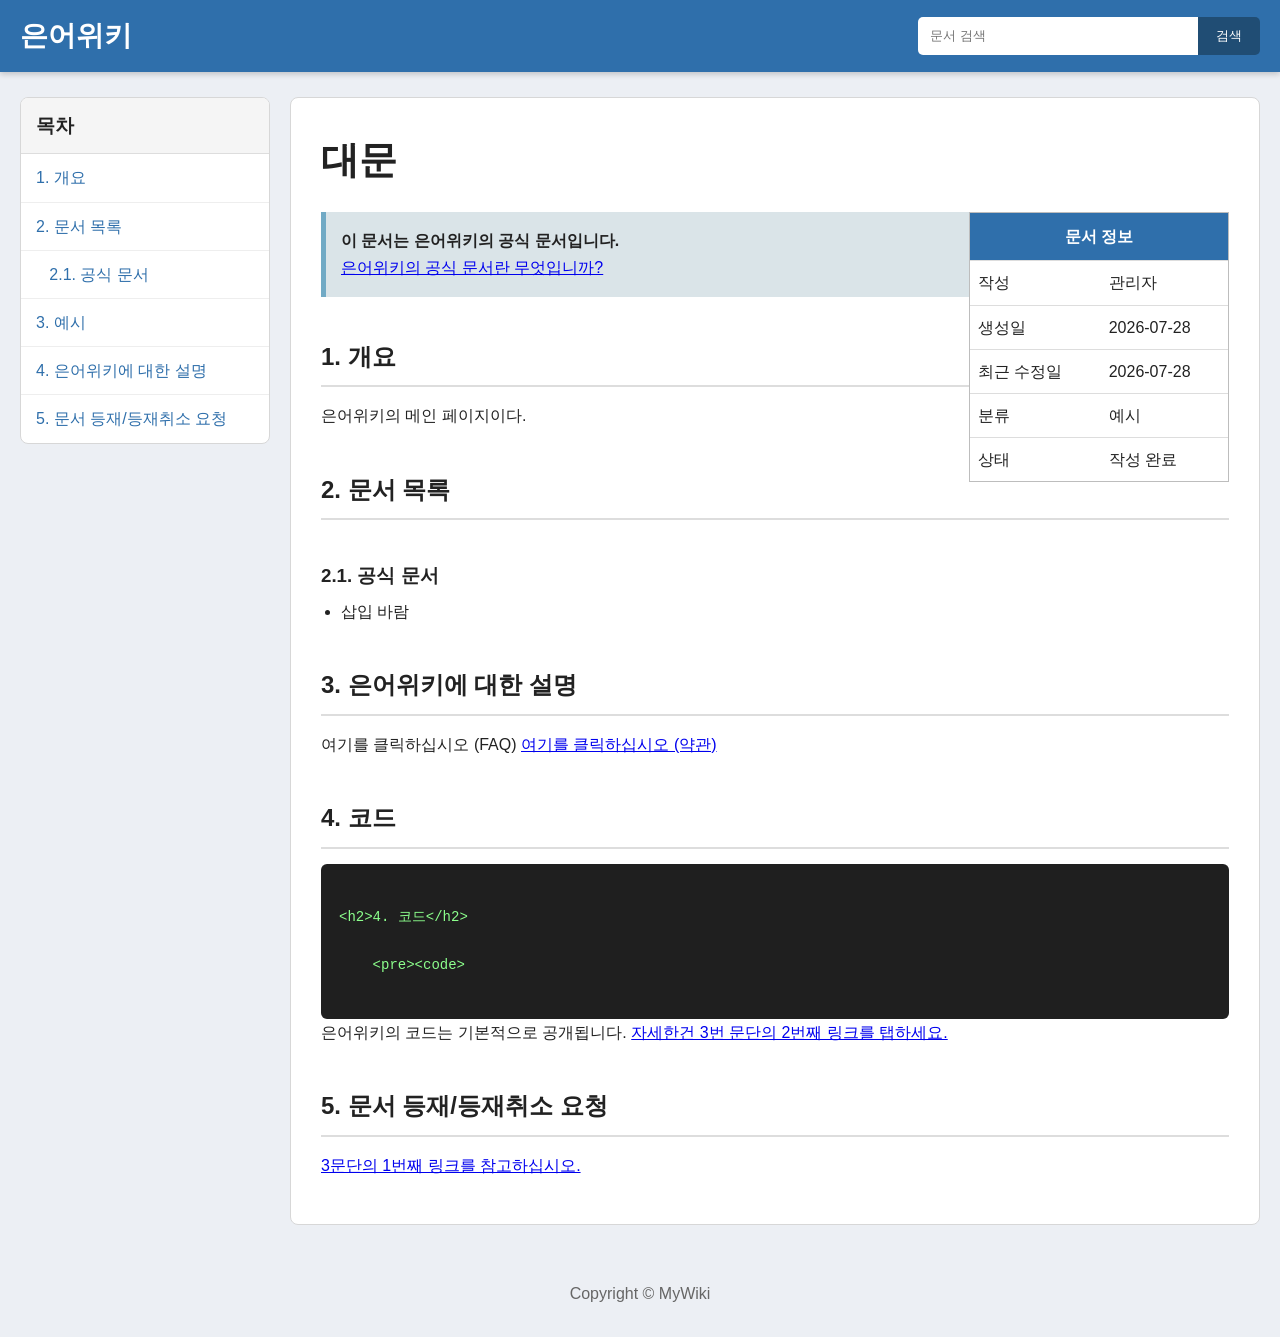
<file: index.html>
<!DOCTYPE html>
<html lang="ko">
<head>
    <meta charset="UTF-8">
    <meta http-equiv="refresh" content="0; url=https://3dles-26.github.io/euneowiki/docs/%EB%8C%80%EB%AC%B8.html">
    <title>Redirecting...</title>
</head>
<body>
    <p>페이지가 이동 중입니다. <a href="docs/대문.html">페이지가 이동되지 않나요? 탭하여 수동이동하기</a></p>
</body>
</html>
</file>
<file: css/style.css>
/* ===== 공통 스타일 ===== */

*{
    margin:0;
    padding:0;
    box-sizing:border-box;
    font-family:"Malgun Gothic","맑은 고딕",sans-serif;
}

html{
    scroll-behavior:smooth;
}

body{
    background:#eceff4;
    color:#222;
    line-height:1.7;
}

/* 헤더 */

header{
    position:sticky;
    top:0;
    z-index:1000;

    display:flex;
    justify-content:space-between;
    align-items:center;

    padding:12px 20px;

    background:#2f6fab;
    color:#fff;

    box-shadow:0 2px 6px rgba(0,0,0,.2);
}

.logo a{
    color:white;
    text-decoration:none;
    font-size:28px;
    font-weight:bold;
}

.search{
    display:flex;
}

.search input{
    width:280px;
    padding:10px 12px;

    border:none;
    outline:none;

    border-radius:5px 0 0 5px;
}

.search button{
    padding:10px 18px;

    border:none;

    background:#204d74;
    color:white;

    cursor:pointer;

    border-radius:0 5px 5px 0;
}

.search button:hover{
    background:#163955;
}

/* 레이아웃 */

.container{
    max-width:1400px;
    margin:25px auto;

    display:grid;
    grid-template-columns:250px 1fr;

    gap:20px;

    padding:0 20px;
}

/* 푸터 */

footer{
    text-align:center;
    color:#666;

    padding:30px;
}

/* 반응형 */

@media(max-width:900px){

.container{
    grid-template-columns:1fr;
}

.search input{
    width:180px;
}

}
</file>
<file: css/wiki.css>
/* ===== 사이드바 ===== */

.sidebar{
    background:white;
    border:1px solid #d7d7d7;
    border-radius:8px;

    overflow:hidden;

    height:fit-content;
}

.sidebar h3{
    background:#f5f5f5;
    padding:12px 15px;

    border-bottom:1px solid #ddd;
}

.sidebar ul{
    list-style:none;
}

.sidebar li{
    border-bottom:1px solid #eee;
}

.sidebar li:last-child{
    border-bottom:none;
}

.sidebar a{
    display:block;

    padding:10px 15px;

    color:#2f6fab;
    text-decoration:none;
}

.sidebar a:hover{
    background:#eef5fb;
}

/* 문서 */

.article{
    background:white;

    border:1px solid #d7d7d7;
    border-radius:8px;

    padding:30px;
}

.title{
    font-size:38px;
    margin-bottom:20px;
}

/* 정보상자 */

.info{
    float:right;

    width:260px;

    margin:0 0 20px 25px;

    border:1px solid #bdbdbd;

    background:white;
}

.info table{
    width:100%;
    border-collapse:collapse;
}

.info th{
    background:#2f6fab;
    color:white;

    padding:10px;
}

.info td{
    padding:8px;

    border-top:1px solid #ddd;
}

/* 안내문 */

.notice{
    background:#fff9d8;

    border-left:5px solid #e0a300;

    padding:15px;

    margin:20px 0;
}

.official{
    background:#dae4e8;

    border-left:5px solid #71aac5;

    padding:15px;

    margin:20px 0;
}

/* 문단 */

.section{
    margin-top:40px;
}

.section h2{
    border-bottom:2px solid #ddd;

    padding-bottom:8px;
    margin-bottom:15px;
}

.section p{
    margin-bottom:15px;
}

.section ul{
    margin-left:20px;
}

.section li{
    margin:6px 0;
}

/* 코드 */

pre{
    margin-top:15px;

    background:#1f1f1f;

    border-radius:6px;

    overflow:auto;
}

pre code{
    display:block;

    color:#8cff8c;

    padding:18px;

    font-family:Consolas,monospace;

    font-size:14px;
}

/* 모바일 */

@media(max-width:900px){

.info{
    float:none;

    width:100%;

    margin:20px 0;
}

.title{
    font-size:30px;
}

}
</file>
